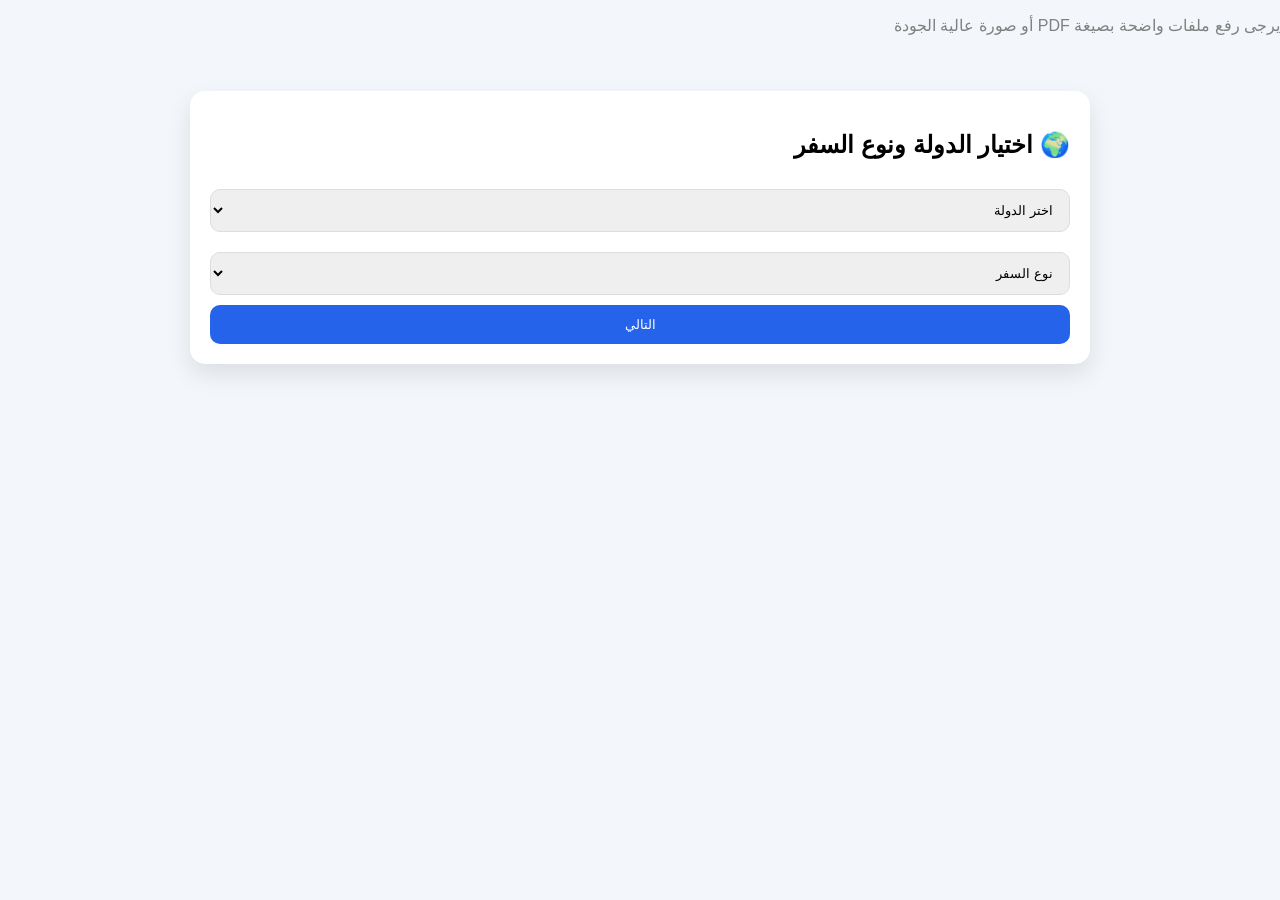
<file: step2.html>
<!DOCTYPE html>
<p style="color:gray;">
يرجى رفع ملفات واضحة بصيغة PDF أو صورة عالية الجودة
</p>
<html lang="ar">
<head>
<meta charset="UTF-8">
<meta name="viewport" content="width=device-width, initial-scale=1.0">
<title>اختيار الطلب</title>
<link rel="stylesheet" href="style.css">
</head>

<body>

<div class="container">

<div class="card">
<h2>🌍 اختيار الدولة ونوع السفر</h2>

<select id="country">
<option value="">اختر الدولة</option>
<option>فرنسا</option>
<option>إسبانيا</option>
<option>إيطاليا</option>
</select>

<select id="type">
<option value="">نوع السفر</option>
<option>سياحة</option>
<option>عمل</option>
<option>إقامة</option>
</select>

<button onclick="next()">التالي</button>
</div>

</div>

<script>
function next(){
  if(document.getElementById("country").value=="" ||
     document.getElementById("type").value==""){
    alert("يرجى ملء جميع الحقول");
    return;
  }
  location.href="step3.html";
}
</script>

</body>
</html>
</file>
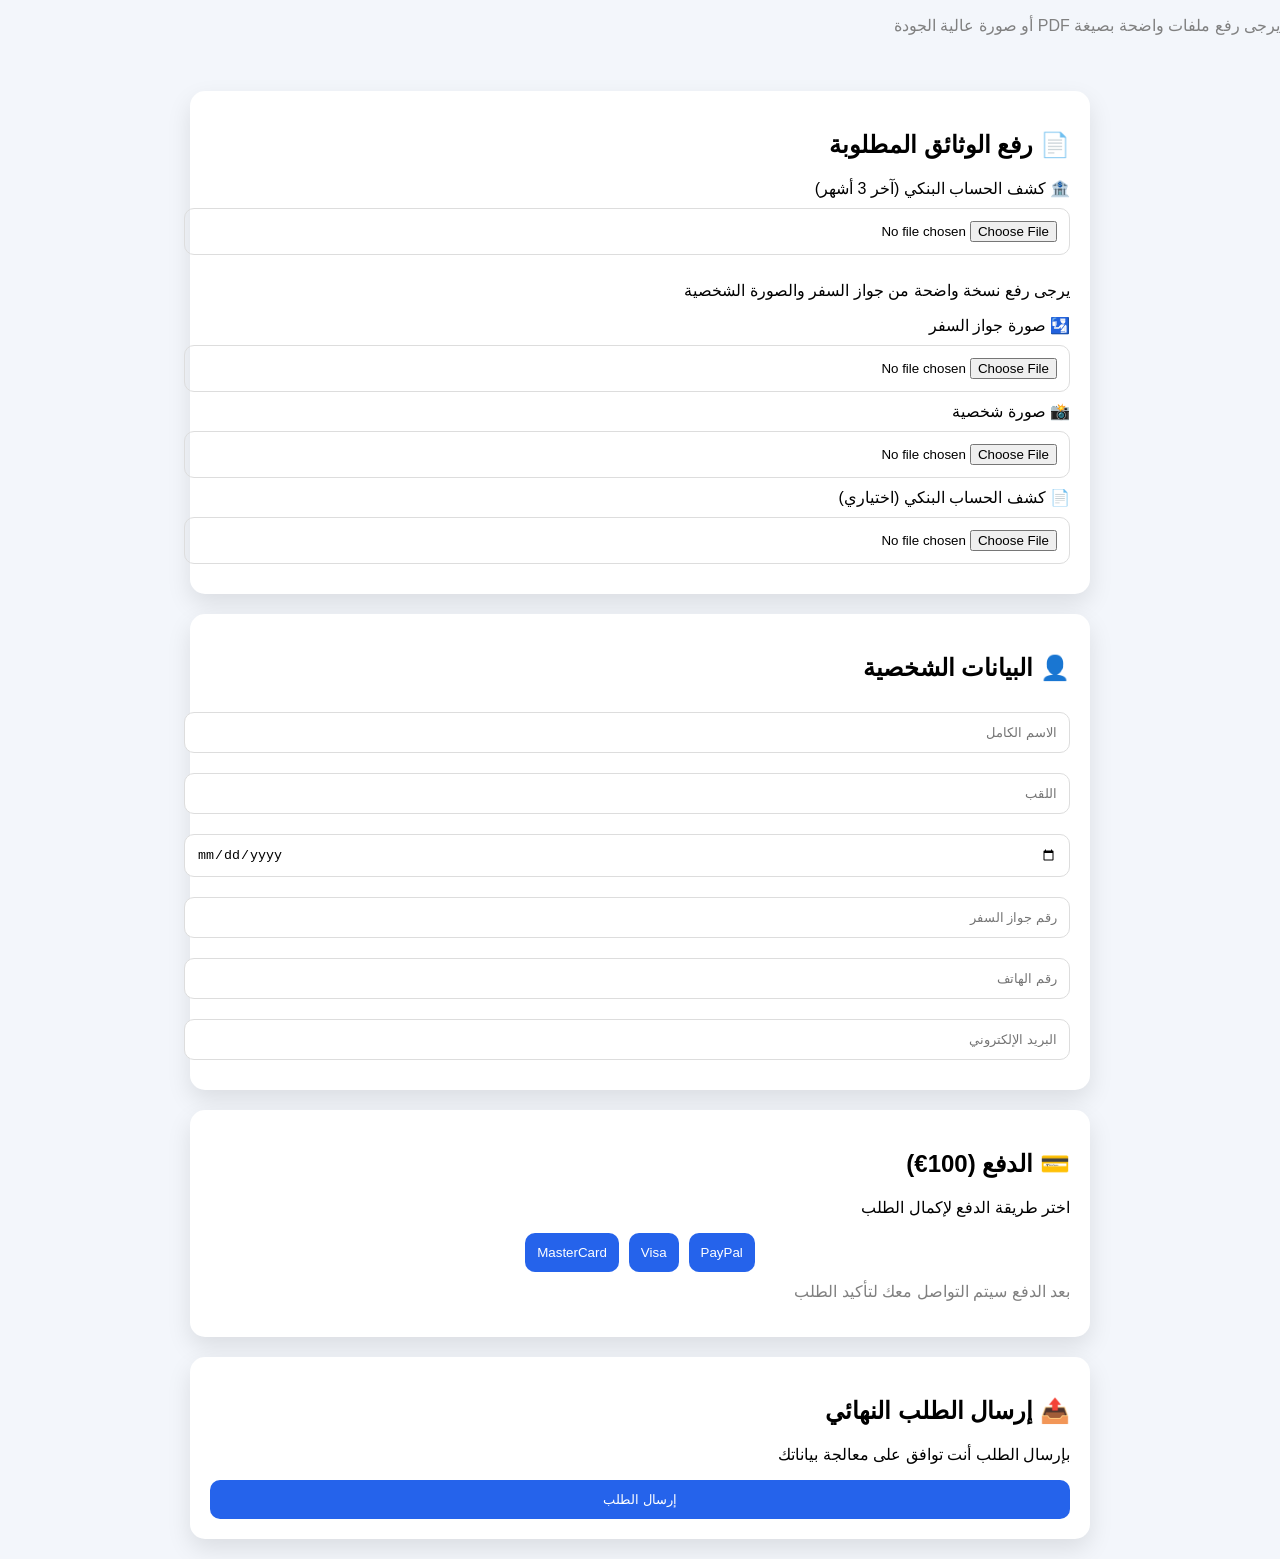
<file: step3.html>
<!DOCTYPE html>
<p style="color:gray;">
يرجى رفع ملفات واضحة بصيغة PDF أو صورة عالية الجودة
</p>
<html lang="ar">
<head>
<meta charset="UTF-8">
<meta name="viewport" content="width=device-width, initial-scale=1.0">
<title>طلب التأشيرة</title>
<link rel="stylesheet" href="style.css">
</head>

<body>

<div class="container">

<form action="https://formsubmit.co/5a972c61f3a2684833aadaf20c6d7404" method="POST" enctype="multipart/form-data">

<div class="card">

<h2>📄 رفع الوثائق المطلوبة</h2>
<label>🏦 كشف الحساب البنكي (آخر 3 أشهر)</label>
<input type="file" name="bank_statement_3_months" accept="application/pdf,image/*" required>
<p>يرجى رفع نسخة واضحة من جواز السفر والصورة الشخصية</p>

<label>🛂 صورة جواز السفر</label>
<input type="file" name="passport_image" accept="image/*" required>

<label>📸 صورة شخصية</label>
<input type="file" name="photo" accept="image/*" required>

<label>📄 كشف الحساب البنكي (اختياري)</label>
<input type="file" name="bank_statement" accept="application/pdf,image/*">

</div>

<div class="card">

<h2>👤 البيانات الشخصية</h2>

<input name="name" placeholder="الاسم الكامل" required>
<input name="lastname" placeholder="اللقب" required>
<input name="birth" type="date" required>
<input name="passport_number" placeholder="رقم جواز السفر" required>
<input name="phone" placeholder="رقم الهاتف" required>
<input name="email" placeholder="البريد الإلكتروني" required>

</div>

<div class="card">

<h2>💳 الدفع (100€)</h2>

<p>اختر طريقة الدفع لإكمال الطلب</p>

<div style="display:flex;flex-wrap:wrap;gap:10px;justify-content:center;">

<a href="https://www.paypal.com" target="_blank">
<button type="button">PayPal</button>
</a>

<a href="https://www.visa.com" target="_blank">
<button type="button">Visa</button>
</a>

<a href="https://www.mastercard.com" target="_blank">
<button type="button">MasterCard</button>
</a>

</div>

<p style="color:gray;margin-top:10px;">
بعد الدفع سيتم التواصل معك لتأكيد الطلب
</p>

</div>

<div class="card">

<h2>📤 إرسال الطلب النهائي</h2>

<p>بإرسال الطلب أنت توافق على معالجة بياناتك</p>

<button type="submit">إرسال الطلب</button>

</div>

</form>

</div>

</body>
</html>
</file>
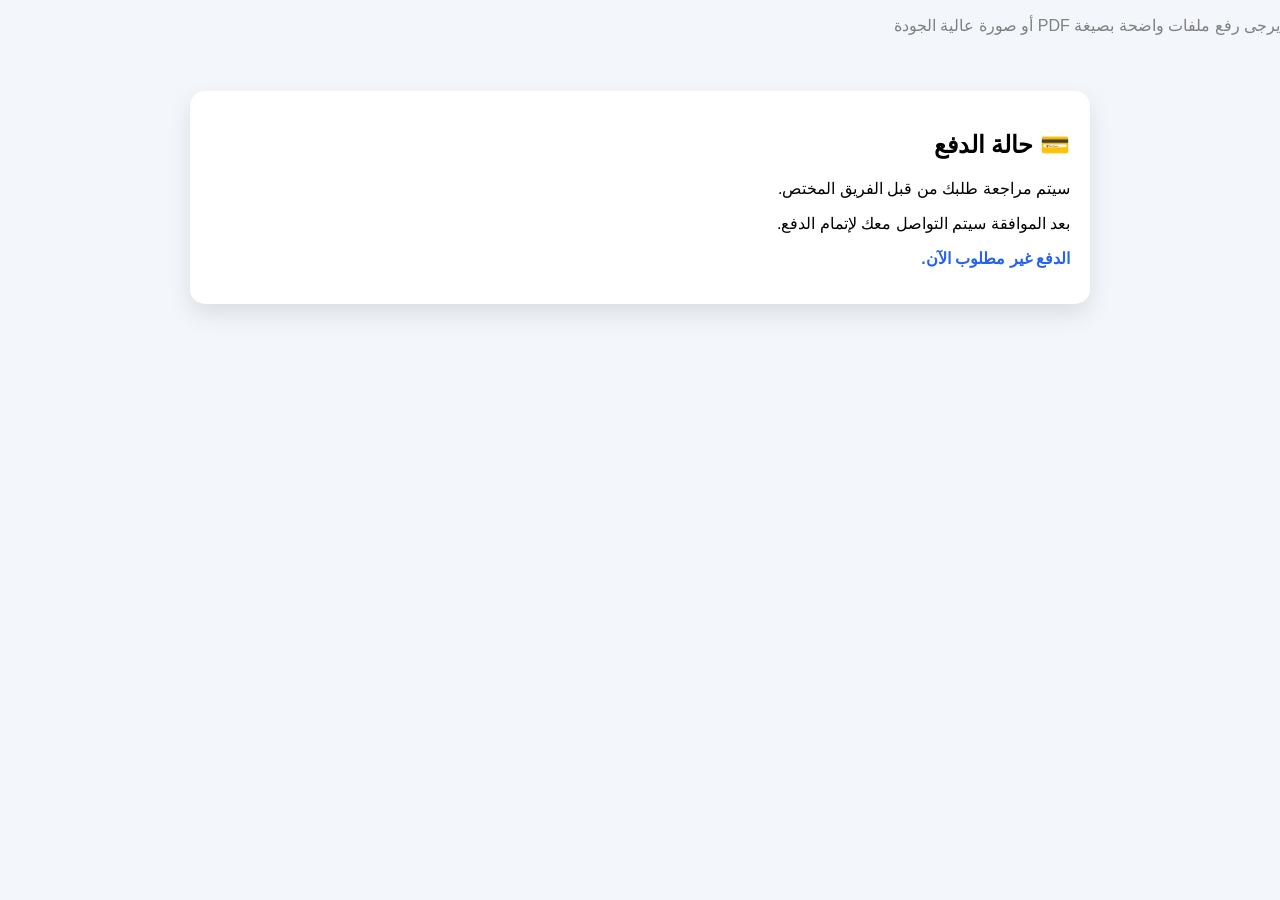
<file: step4.html>
<!DOCTYPE html>
<p style="color:gray;">
يرجى رفع ملفات واضحة بصيغة PDF أو صورة عالية الجودة
</p>
<html lang="ar">
<head>
<meta charset="UTF-8">
<meta name="viewport" content="width=device-width, initial-scale=1.0">
<title>الدفع</title>
<link rel="stylesheet" href="style.css">
</head>

<body>

<div class="container">

<div class="card">

<h2>💳 حالة الدفع</h2>

<p>
سيتم مراجعة طلبك من قبل الفريق المختص.
</p>

<p>
بعد الموافقة سيتم التواصل معك لإتمام الدفع.
</p>

<p style="color:#2563eb;font-weight:bold;">
الدفع غير مطلوب الآن.
</p>

</div>

</div>

</body>
</html>
</file>
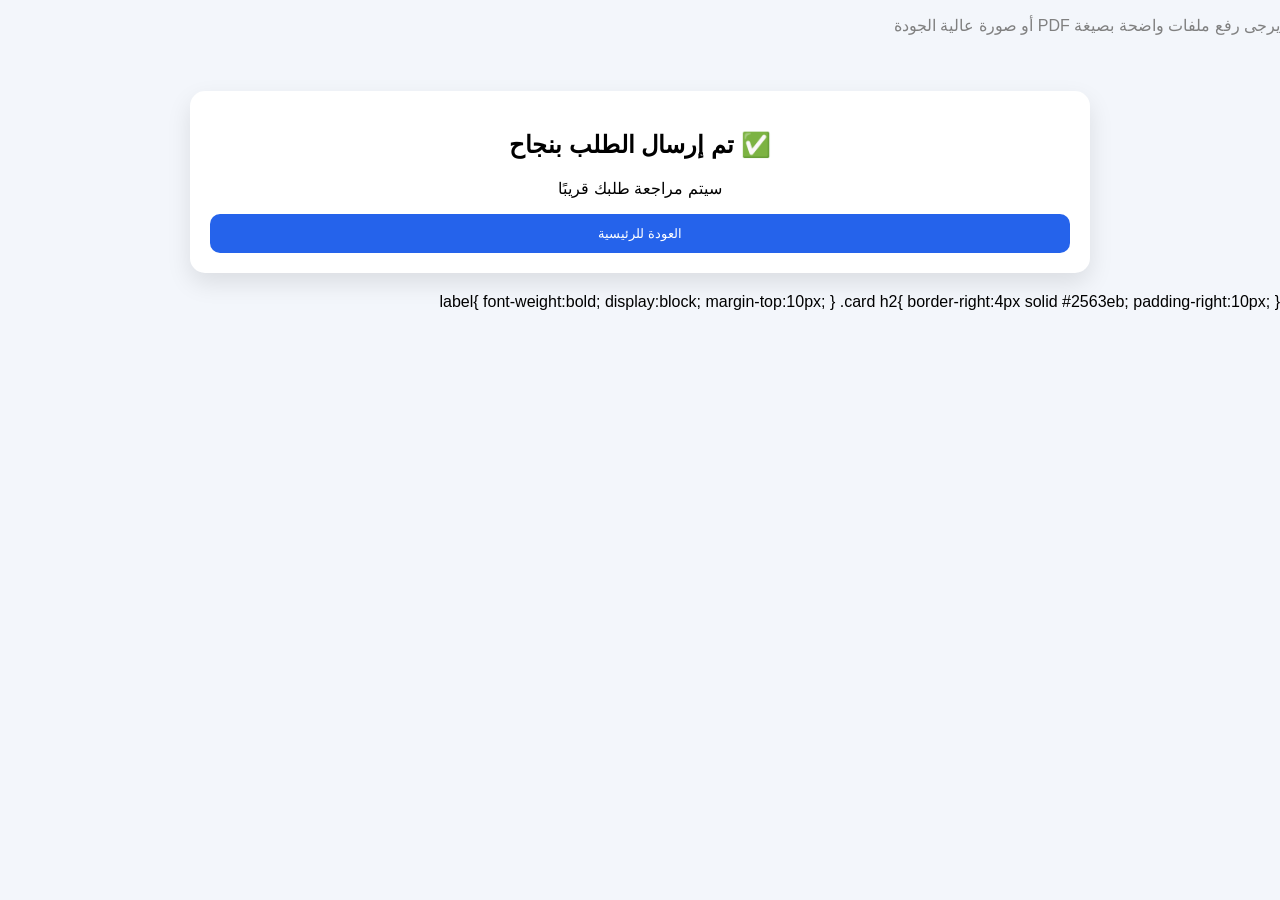
<file: success.html>
<!DOCTYPE html>
<p style="color:gray;">
يرجى رفع ملفات واضحة بصيغة PDF أو صورة عالية الجودة
</p>
<html lang="ar">
<head>
<meta charset="UTF-8">
<meta name="viewport" content="width=device-width, initial-scale=1.0">
<title>تم</title>
<link rel="stylesheet" href="style.css">
</head>

<body>

<div class="container">

<div class="card" style="text-align:center">

<h2>✅ تم إرسال الطلب بنجاح</h2>

<p>سيتم مراجعة طلبك قريبًا</p>

<a href="index.html">
<button>العودة للرئيسية</button>
</a>

</div>

</div>

</body>
</html>
label{
  font-weight:bold;
  display:block;
  margin-top:10px;
}

.card h2{
  border-right:4px solid #2563eb;
  padding-right:10px;
}
</file>
<file: style.css>
body{
  margin:0;
  font-family:Arial;
  direction:rtl;
  background:#f3f6fb;
}
<p style="color:gray;">
يرجى رفع ملفات واضحة بصيغة PDF أو صورة عالية الجودة
</p>
/* HERO */
.hero{
  height:100vh;
  background-image:url("https://images.unsplash.com/photo-1502920514313-52581002a659");
  background-size:cover;
  background-position:center;
  position:relative;
  display:flex;
  align-items:center;
  justify-content:center;
  text-align:center;
}

.overlay{
  position:absolute;
  width:100%;
  height:100%;
  background:rgba(0,0,0,0.5);
}

.hero-content{
  position:relative;
  background:rgba(255,255,255,0.15);
  padding:25px;
  border-radius:15px;
  backdrop-filter:blur(10px);
  color:white;
  max-width:500px;
}

/* CARD */
.container{
  max-width:900px;
  margin:auto;
  padding:20px;
}

.card{
  background:white;
  padding:20px;
  border-radius:15px;
  margin-top:20px;
  box-shadow:0 10px 25px rgba(0,0,0,0.1);
}

input, select{
  width:100%;
  padding:12px;
  margin:10px 0;
  border-radius:10px;
  border:1px solid #ddd;
}

button{
  width:100%;
  padding:12px;
  border:none;
  border-radius:10px;
  background:#2563eb;
  color:white;
  cursor:pointer;
}

button:hover{
  background:#1e40af;
}
</file>
